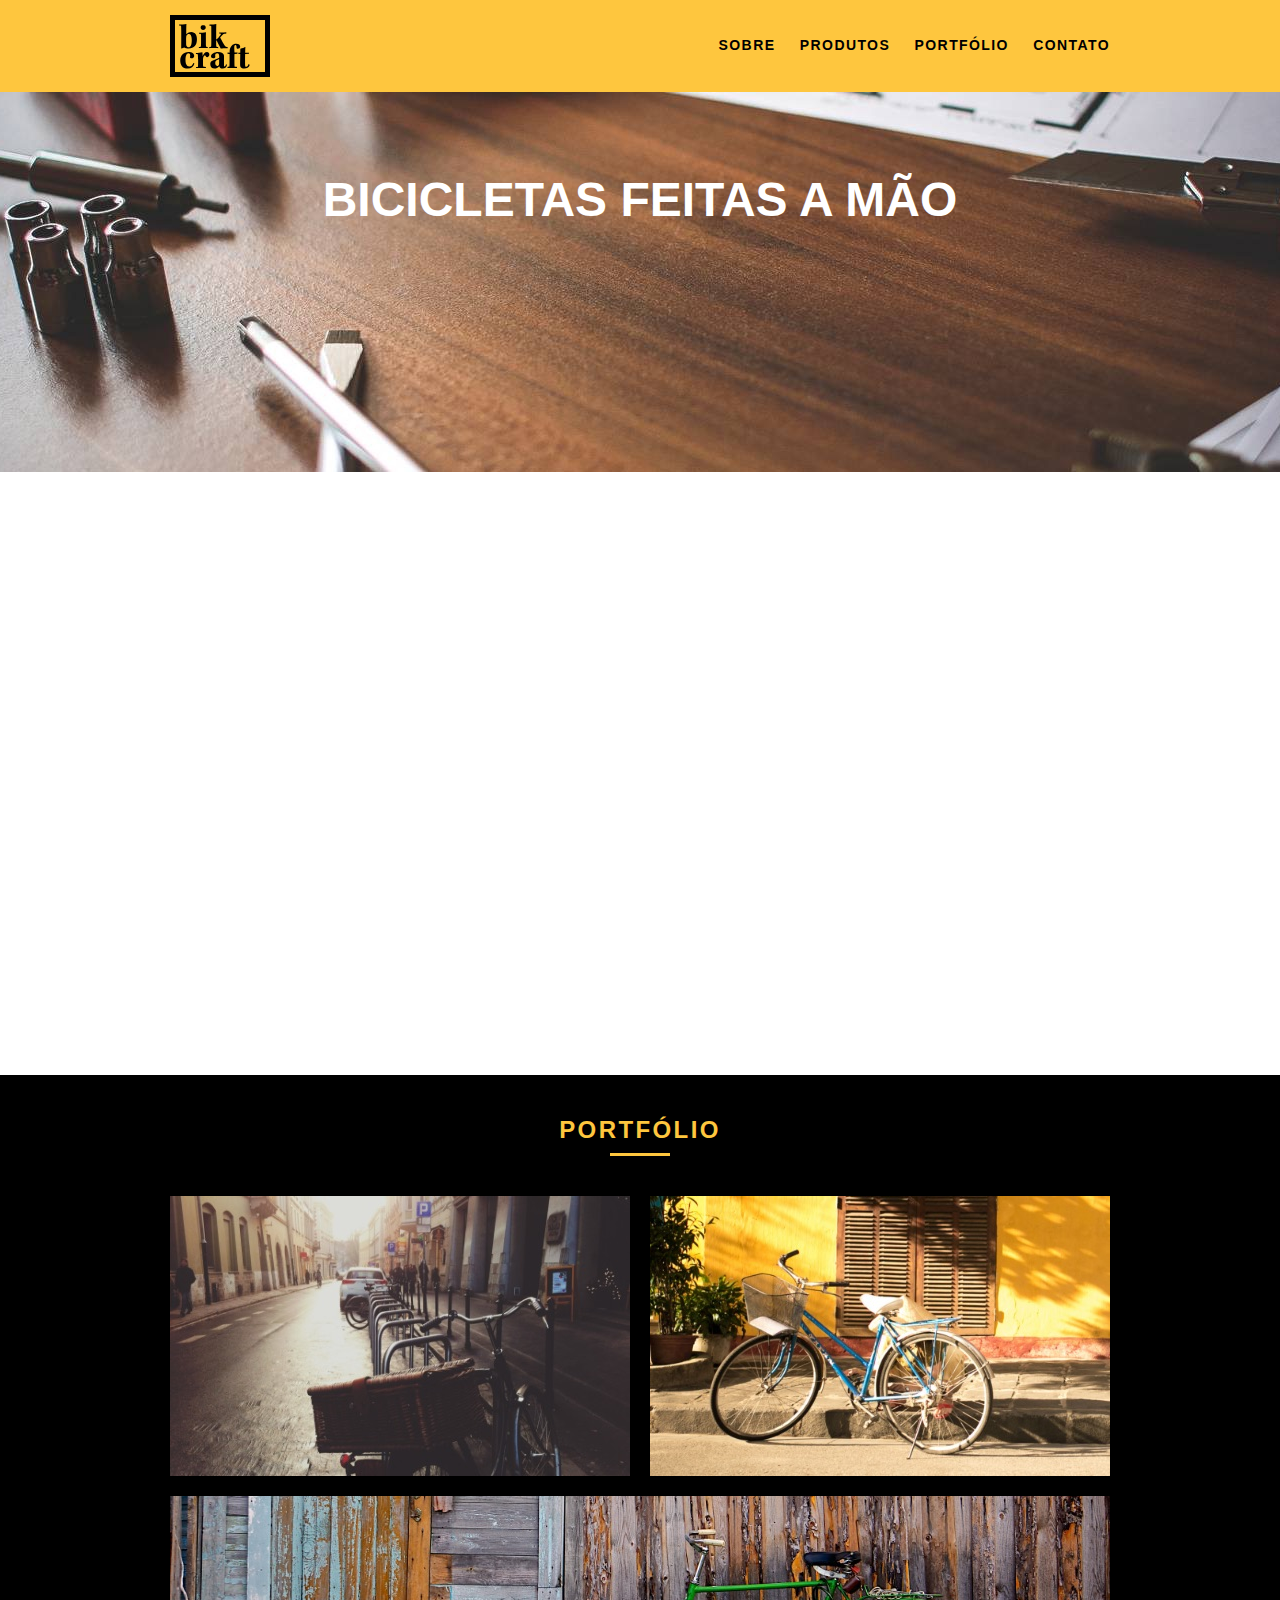
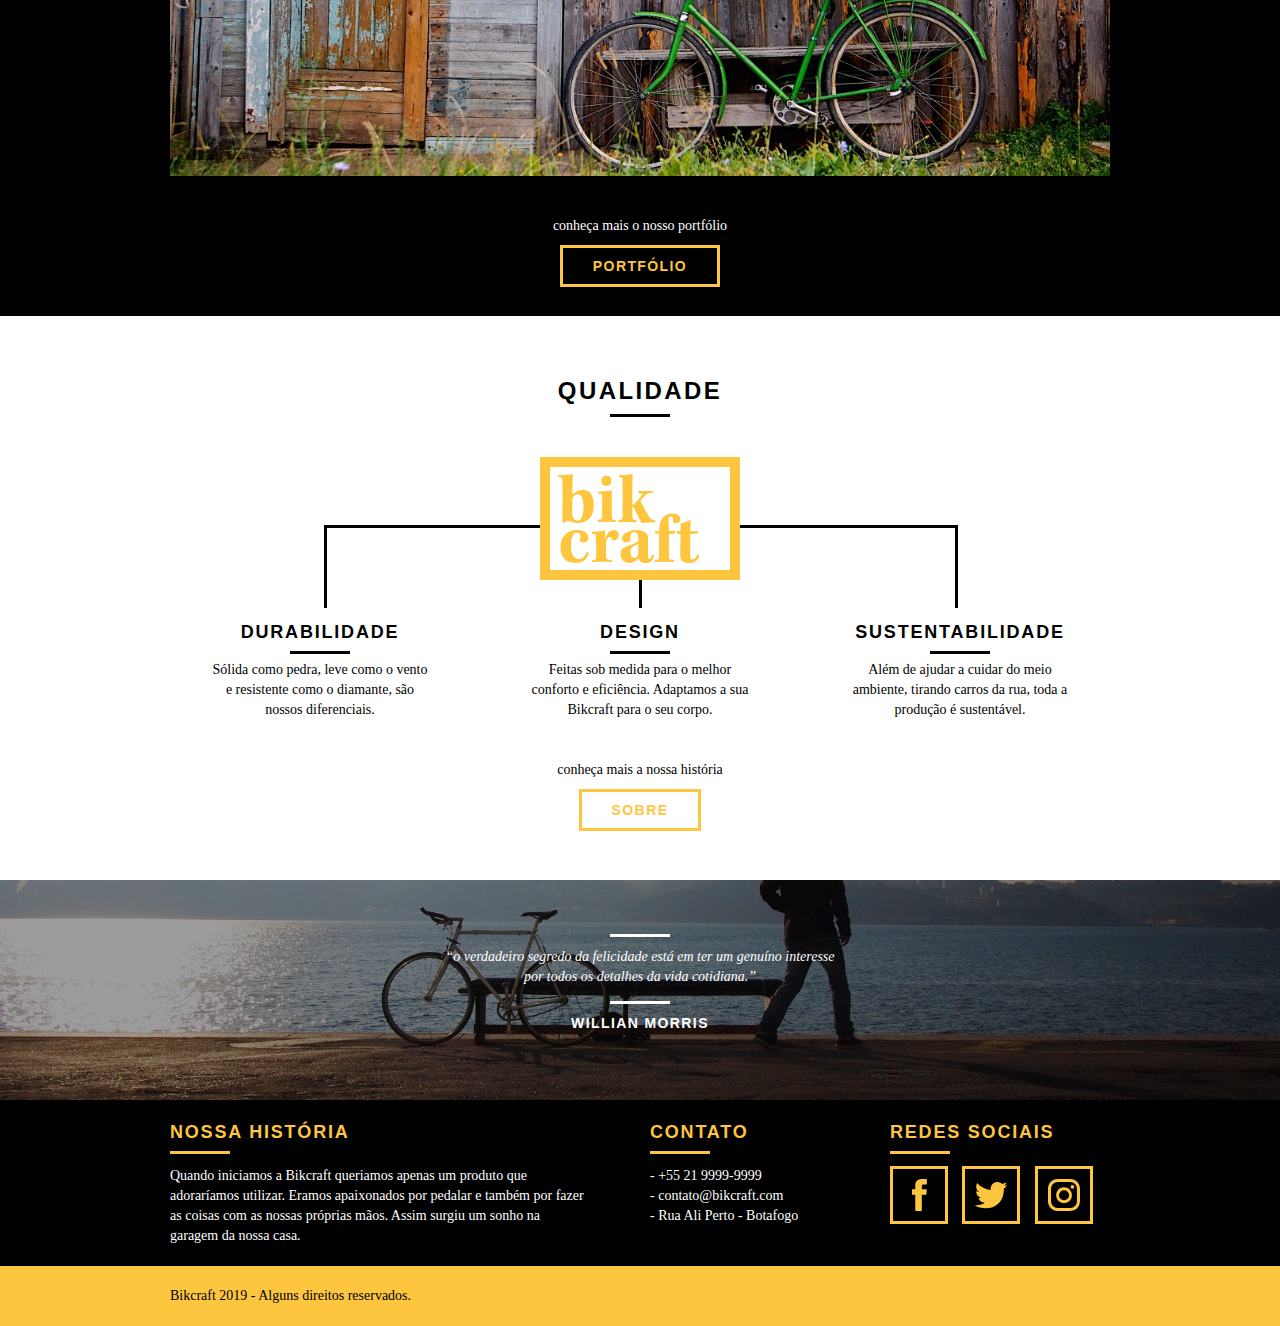
<file: index.html>
<!DOCTYPE html>
<html lang="pt-br">
	<head>
		<meta charset="utf-8">
		<meta name="viewport" content="width=device-width, initial-scale=1">
		<title>Bikcraft - Bicicletas Personalizadas</title>
		<meta name="description" content="Compre a sua bicicleta personalizada na Bikcraft. Possuímos modelos Passeio, Retrô e Esporte.">

		<meta property="og:type" content="website">
		<meta property="og:title" content="Bikcraft - Bicicletas Personalizadas">
		<meta property="og:description" content="Compre a sua bicicleta personalizada na Bikcraft. Possuímos modelos Passeio, Retrô e Esporte.">
		<meta property="og:url" content="https://bikcraft.com">
		<meta property="og:image" content="https://bikcraft.com/img/og-image.png">

		<link rel="shortcut icon" href="favicon.ico">

		<link rel="stylesheet" href="css/style.css">
		<script>document.documentElement.classList.add('js');</script>
	</head>
	<body>

		<header class="header">
			<div class="container">
				<a href="index.html" class="grid-4">
					<img src="img/bikcraft.svg" alt="Bikcraft">
				</a>
				<nav class="header_menu grid-12">
					<ul>
						<li><a href="sobre.html">Sobre</a></li>
						<li><a href="produtos.html">Produtos</a></li>
						<li><a href="portfolio.html">Portfólio</a></li>
						<li><a href="contato.html">Contato</a></li>
					</ul>
				</nav>
			</div>
		</header>

		<section class="introducao">
			<div class="container">
				<h1 data-anime="400" class="fadeInDown">Bicicletas feitas a mão</h1>
				<blockquote data-anime="800" class="quote-externo fadeInDown">
					<p>“não tenha nada em sua casa que você não considere útil ou acredita ser bonito”</p>
					<cite>WILLIAN MORRIS</cite>
				</blockquote>
				<a data-anime="1200" href="produtos.html" class="btn">Orçamento</a>
			</div>
		</section>

		<section class="produtos container fadeInDown" data-anime="1600">
			<h2 class="subtitulo">Produtos</h2>
			<ul class="produtos_lista">

				<li class="grid-1-3">
					<div class="produtos_icone">
						<img src="img/produtos/passeio.svg" alt="Bikcraft Passeio">
					</div>
					<h3>Passeio</h3>
					<p>Muito melhor do que passear pela orla com os vidros fechados.</p>
				</li>

				<li class="grid-1-3">
					<div class="produtos_icone">
						<img src="img/produtos/esporte.svg" alt="Bikcraft Esporte">
					</div>
					<h3>Esporte</h3>
					<p>Mais rápida do que o Forrest Gump, ninguém vai pegar você.</p>
				</li>

				<li class="grid-1-3">
					<div class="produtos_icone">
						<img src="img/produtos/retro.svg" alt="Bikcraft Retrô">
					</div>
					<h3>Retrô</h3>
					<p>O passado volta para lembrarmos o que devemos fazer no futuro.</p>
				</li>

			</ul>

			<div class="call-to-action">
				<p>clique aqui e veja os detalhes dos produtos</p>
				<a href="produtos.html" class="btn btn-preto">Produtos</a>
			</div>
		</section>

		<section class="portfolio">
			<div class="container">
				<h2 class="subtitulo">Portfólio</h2>
				<ul class="portfolio_lista">
					<li class="grid-8">
						<img src="img/portfolio/retro.jpg" alt="Bicicleta Retro">
					</li>
					<li class="grid-8">
						<img src="img/portfolio/passeio.jpg" alt="Bicicleta Passeio">
					</li>
					<li class="grid-16">
						<img src="img/portfolio/esporte.jpg" alt="Bicicleta Esporte">
					</li>
				</ul>

				<div class="call-to-action">
					<p>conheça mais o nosso portfólio</p>
					<a href="portfolio.html" class="btn">Portfólio</a>
				</div>
			</div>
		</section>

		<section class="qualidade container">
			<h2 class="subtitulo">Qualidade</h2>
			<img src="img/bikcraft-qualidade.svg" alt="Bikcraft">
			<ul class="qualidade_lista">
				<li class="grid-1-3">
					<h3>Durabilidade</h3>
					<p>Sólida como pedra, leve como o vento e resistente como o diamante, são nossos diferenciais.</p>
				</li>
				<li class="grid-1-3">
					<h3>Design</h3>
					<p>Feitas sob medida para o melhor conforto e eficiência. Adaptamos a sua Bikcraft para o seu corpo.</p>
				</li>
				<li class="grid-1-3">
					<h3>Sustentabilidade</h3>
					<p>Além de ajudar a cuidar do meio ambiente, tirando carros da rua, toda a produção é sustentável.</p>
				</li>
			</ul>

			<div class="call-to-action">
				<p>conheça mais a nossa história</p>
				<a href="sobre.html" class="btn btn-preto">Sobre</a>
			</div>
		</section>

		<div class="quebra">
			<blockquote class="quote-externo container">
				<p>“o verdadeiro segredo da felicidade está em ter um genuíno interesse por todos os detalhes da vida cotidiana.”</p>
				<cite>WILLIAN MORRIS</cite>
			</blockquote>
		</div>

		<footer>
			<div class="footer">
				<div class="container">
					<div class="grid-8 footer_historia">
						<h3>Nossa história</h3>
						<p>Quando iniciamos a Bikcraft queriamos apenas um produto que adoraríamos utilizar. Eramos apaixonados por pedalar e também por fazer as coisas com as nossas próprias mãos. Assim surgiu um sonho na garagem da nossa casa.</p>
					</div>

					<div class="grid-4 footer_contato">
						<h3>Contato</h3>
						<ul>
							<li>- +55 21 9999-9999</li>
							<li>- contato@bikcraft.com</li>
							<li>- Rua Ali Perto - Botafogo</li>
						</ul>
					</div>

					<div class="grid-4 footer_social">
						<h3>Redes sociais</h3>
						<ul>
							<li>
								<a href="https://facebook.com" target="_blank">
									<img src="img/redes-sociais/facebook.svg" alt="Facebook Bikcraft">
								</a>
							</li>
							<li>
								<a href="https://twitter.com" target="_blank">
									<img src="img/redes-sociais/twitter.svg" alt="Twitter Bikcraft">
								</a>
							</li>
							<li>
								<a href="https://instagram.com" target="_blank">
									<img src="img/redes-sociais/instagram.svg" alt="Instagram Bikcraft">
								</a>
							</li>
						</ul>
					</div>
				</div>		
			</div>

			<div class="copyright">
				<div class="container">
					<p class="grid-16">Bikcraft 2019 - Alguns direitos reservados.</p>
				</div>
			</div>
		</footer>
		
		<script src="./js/simple-anime.js"></script>
		<script src="./js/script.js"></script>
	</body>
</html>
</file>
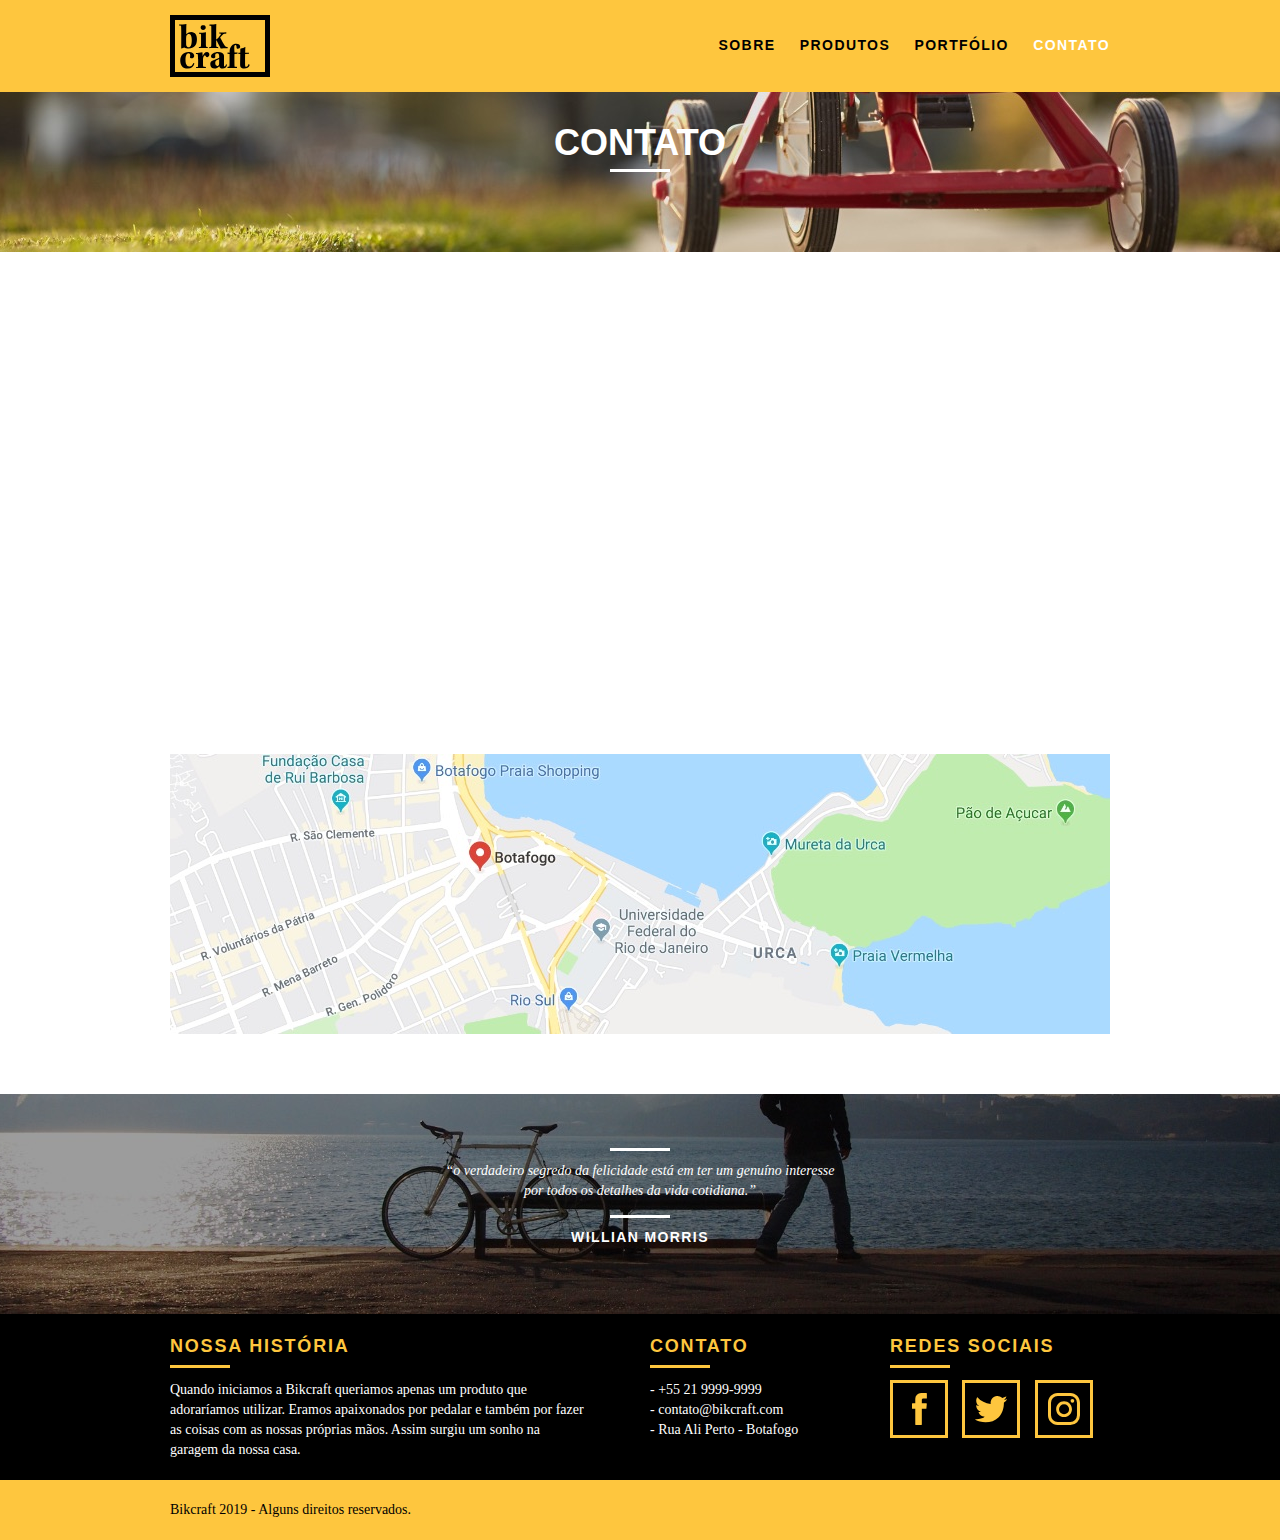
<file: contato.html>
<!DOCTYPE html>
<html lang="pt-br">
	<head>
		<meta charset="utf-8">
		<meta name="viewport" content="width=device-width, initial-scale=1">
		<title>Bikcraft - Contato - 21 99999-9999</title>

		<meta name="description" content="Compre a sua bicicleta personalizada na Bikcraft. Possuímos modelos Passeio, Retrô e Esporte.">

		<meta property="og:type" content="website">
		<meta property="og:title" content="Bikcraft - Contato - 21 99999-9999">
		<meta property="og:description" content="Compre a sua bicicleta personalizada na Bikcraft. Possuímos modelos Passeio, Retrô e Esporte.">
		<meta property="og:url" content="https://bikcraft.com/contato.html">
		<meta property="og:image" content="https://bikcraft.com/img/og-image.png">

		<link rel="shortcut icon" href="favicon.ico">
		
		<link rel="stylesheet" href="css/normalize.css">
		<link rel="stylesheet" href="css/reset.css">
		<link rel="stylesheet" href="css/grid.css">
		<link rel="stylesheet" href="css/style.css">
		<link rel="stylesheet" href="css/contato.css">
		<link rel="stylesheet" href="css/responsivo.css">
		<script>document.documentElement.classList.add('js');</script>
	</head>
	<body>

		<header class="header">
			<div class="container">
				<a href="index.html" class="grid-4">
					<img src="img/bikcraft.svg" alt="Bikcraft">
				</a>
				<nav class="header_menu grid-12">
					<ul>
						<li><a href="sobre.html">Sobre</a></li>
						<li><a href="produtos.html">Produtos</a></li>
						<li><a href="portfolio.html">Portfólio</a></li>
						<li><a href="contato.html" class="menu_ativo">Contato</a></li>
					</ul>
				</nav>
			</div>
		</header>

		<section class="introducao-interna interna_contato">
			<div class="container">
				<h1 data-anime="400" class="fadeInDown">Contato</h1>
				<p data-anime="800" class="fadeInDown">tire suas dúvidas com a gente</p>
			</div>
		</section>



		<section class="contato container fadeInDown" data-anime="1200">
			<form method="POST" action="./enviar-sendgrid.php" id="form_orcamento" class="contato_form grid-8 formphp">
				<label for="nome">Nome</label>
				<input type="text" id="nome" name="nome" required>
				<label for="email">Email</label>
				<input type="email" id="email" name="email" required>
				<label for="telefone">Telefone</label>
				<input type="text" id="telefone" name="telefone">
				

				<label class="antibot">Se você não é um robô, deixe em branco</label>
				<input type="text" class="antibot" name="leaveblank">
				<label class="antibot">Se você não é um robô, não altere este campo</label>
				<input type="text" class="antibot" name="dontchange" value="https://">

				<label for="mensagem">Mensagem</label>
				<textarea id="mensagem" name="mensagem" required></textarea>
				<button type="submit" name="enviar" id="enviar" class="btn btn-preto">Enviar</button>
			</form>

			<div class="contato_dados grid-8">
				<h3>Dados</h3>
				<span>+55 (21) 99999-9999</span>
				<span>orcamento@bikcraft.com</span>
				<span>Rua Ali Perto - Duque de Caxias</span>
				<span>Rio de Janeiro - Brasil</span>

				<h3>Redes Sociais</h3>
				<ul>
					<li>
						<a href="https://facebook.com" target="_blank">
							<img src="img/redes-sociais/facebook.svg" alt="Facebook Bikcraft">
						</a>
					</li>
					<li>
						<a href="https://twitter.com" target="_blank">
							<img src="img/redes-sociais/twitter.svg" alt="Twitter Bikcraft">
						</a>
					</li>
					<li>
						<a href="https://instagram.com" target="_blank">
							<img src="img/redes-sociais/instagram.svg" alt="Instagram Bikcraft">
						</a>
					</li>
				</ul>
			</div>
		</section>

		<section class="container contato_mapa">
			<a href="https://google.com" class="grid-16">
				<img src="img/endereco-bikcraft.jpg" alt="Endereço da Bikcraft">
			</a>
		</section>

		<div class="quebra">
			<blockquote class="quote-externo container">
				<p>“o verdadeiro segredo da felicidade está em ter um genuíno interesse por todos os detalhes da vida cotidiana.”</p>
				<cite>WILLIAN MORRIS</cite>
			</blockquote>
		</div>

		<footer>
			<div class="footer">
				<div class="container">
					<div class="grid-8 footer_historia">
						<h3>Nossa história</h3>
						<p>Quando iniciamos a Bikcraft queriamos apenas um produto que adoraríamos utilizar. Eramos apaixonados por pedalar e também por fazer as coisas com as nossas próprias mãos. Assim surgiu um sonho na garagem da nossa casa.</p>
					</div>

					<div class="grid-4 footer_contato">
						<h3>Contato</h3>
						<ul>
							<li>- +55 21 9999-9999</li>
							<li>- contato@bikcraft.com</li>
							<li>- Rua Ali Perto - Botafogo</li>
						</ul>
					</div>

					<div class="grid-4 footer_social">
						<h3>Redes sociais</h3>
						<ul>
							<li>
								<a href="https://facebook.com" target="_blank">
									<img src="img/redes-sociais/facebook.svg" alt="Facebook Bikcraft">
								</a>
							</li>
							<li>
								<a href="https://twitter.com" target="_blank">
									<img src="img/redes-sociais/twitter.svg" alt="Twitter Bikcraft">
								</a>
							</li>
							<li>
								<a href="https://instagram.com" target="_blank">
									<img src="img/redes-sociais/instagram.svg" alt="Instagram Bikcraft">
								</a>
							</li>
						</ul>
					</div>
				</div>		
			</div>

			<div class="copyright">
				<div class="container">
					<p class="grid-16">Bikcraft 2019 - Alguns direitos reservados.</p>
				</div>
			</div>
		</footer>
		
		<script src="./js/simple-anime.js"></script>
		<script src="./js/simple-form.js"></script>
		<script src="./js/script.js"></script>
	</body>
</html>
</file>
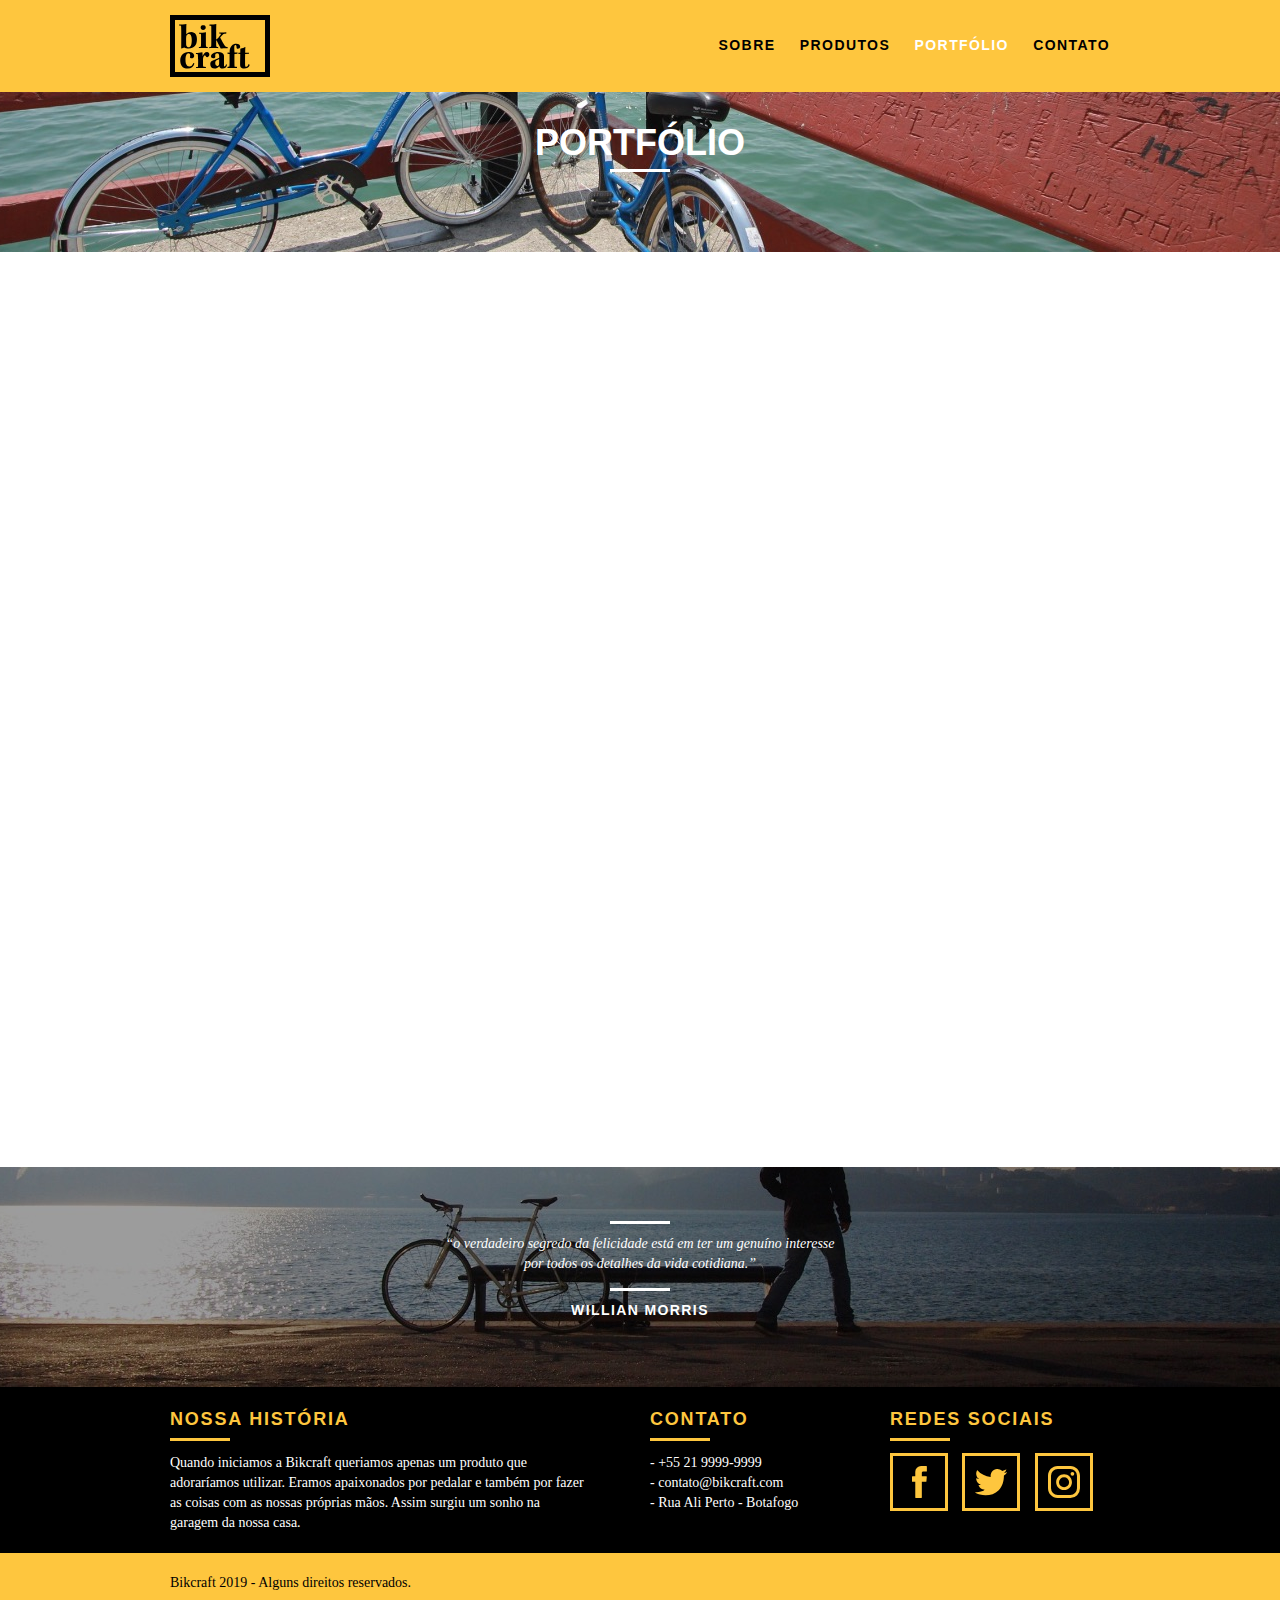
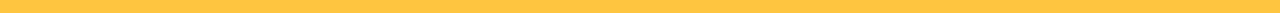
<file: portfolio.html>
<!DOCTYPE html>
<html lang="pt-br">
	<head>
		<meta charset="utf-8">
		<meta name="viewport" content="width=device-width, initial-scale=1">
		<title>Bikcraft - Veja nossos últimos trabalhos</title>
		
		<meta name="description" content="Compre a sua bicicleta personalizada na Bikcraft. Possuímos modelos Passeio, Retrô e Esporte.">

		<meta property="og:type" content="website">
		<meta property="og:title" content="Bikcraft - BVeja nossos últimos trabalhos">
		<meta property="og:description" content="Compre a sua bicicleta personalizada na Bikcraft. Possuímos modelos Passeio, Retrô e Esporte.">
		<meta property="og:url" content="https://bikcraft.com/portfolio.html">
		<meta property="og:image" content="https://bikcraft.com/img/og-image.png">

		<link rel="shortcut icon" href="favicon.ico">

		<link rel="stylesheet" href="css/style.css">
		<script>document.documentElement.classList.add('js');</script>
	</head>
	<body>

		<header class="header">
			<div class="container">
				<a href="index.html" class="grid-4">
					<img src="img/bikcraft.svg" alt="Bikcraft">
				</a>
				<nav class="header_menu grid-12">
					<ul>
						<li><a href="sobre.html">Sobre</a></li>
						<li><a href="produtos.html">Produtos</a></li>
						<li><a href="portfolio.html" class="menu_ativo">Portfólio</a></li>
						<li><a href="contato.html">Contato</a></li>
					</ul>
				</nav>
			</div>
		</header>

		<section class="introducao-interna interna_portfolio">
			<div class="container">
				<h1 data-anime="400" class="fadeInDown">Portfólio</h1>
				<p data-anime="800" class="fadeInDown">conheça os projetos que amamos mostrar</p>
			</div>
		</section>

		<section class="container fadeInDown" data-slide="quote" data-anime="1200">
			<blockquote class="quote_clientes">
				<p>“Pedalar sempre foi a minha paixão, o que o pessoal da Bikcraft fez foi intensificar o meu amor por esta atividade. Recomendo à todos que amo.”</p>
				<cite>Winona Vieira</cite>
			</blockquote>

			<blockquote class="quote_clientes">
				<p>“Nada melhor do que dar um rolê com a minha Bikcraft na orla. Essa é a minha companheira mais fiel, nunca me traiu e está sempre a minha disposição.”</p>
				<cite>Christian Gonçalves</cite>
			</blockquote>

			<blockquote class="quote_clientes">
				<p>“Aqueles que ainda não possuem uma Bikcraft, não sabem o que estão perdendo. A precisão é absurda e a velocidade transcendental. Nunca vida nada igual.”</p>
				<cite>Jonathan Pauluze</cite>
			</blockquote>
		</section>

		<section class="portfolio fadeInDown" data-anime="1400">
			<div class="container" data-slide="portfolio">
				<ul class="portfolio_lista">
					<li class="grid-8">
						<img src="img/portfolio/retro.jpg" alt="Bicicleta Retro">
					</li>
					<li class="grid-8">
						<img src="img/portfolio/passeio.jpg" alt="Bicicleta Passeio">
					</li>
					<li class="grid-16">
						<img src="img/portfolio/esporte.jpg" alt="Bicicleta Esporte">
					</li>
				</ul>

				<ul class="portfolio_lista">
					<li class="grid-8">
						<img src="img/portfolio/passeio.jpg" alt="Bicicleta Passeio">
					</li>
					<li class="grid-8">
						<img src="img/portfolio/retro.jpg" alt="Bicicleta Retro">
					</li>
					<li class="grid-16">
						<img src="img/portfolio/esporte.jpg" alt="Bicicleta Esporte">
					</li>
				</ul>
			</div>
		</section>

		<div class="quebra">
			<blockquote class="quote-externo container">
				<p>“o verdadeiro segredo da felicidade está em ter um genuíno interesse por todos os detalhes da vida cotidiana.”</p>
				<cite>WILLIAN MORRIS</cite>
			</blockquote>
		</div>

		<footer>
			<div class="footer">
				<div class="container">
					<div class="grid-8 footer_historia">
						<h3>Nossa história</h3>
						<p>Quando iniciamos a Bikcraft queriamos apenas um produto que adoraríamos utilizar. Eramos apaixonados por pedalar e também por fazer as coisas com as nossas próprias mãos. Assim surgiu um sonho na garagem da nossa casa.</p>
					</div>

					<div class="grid-4 footer_contato">
						<h3>Contato</h3>
						<ul>
							<li>- +55 21 9999-9999</li>
							<li>- contato@bikcraft.com</li>
							<li>- Rua Ali Perto - Botafogo</li>
						</ul>
					</div>

					<div class="grid-4 footer_social">
						<h3>Redes sociais</h3>
						<ul>
							<li>
								<a href="https://facebook.com" target="_blank">
									<img src="img/redes-sociais/facebook.svg" alt="Facebook Bikcraft">
								</a>
							</li>
							<li>
								<a href="https://twitter.com" target="_blank">
									<img src="img/redes-sociais/twitter.svg" alt="Twitter Bikcraft">
								</a>
							</li>
							<li>
								<a href="https://instagram.com" target="_blank">
									<img src="img/redes-sociais/instagram.svg" alt="Instagram Bikcraft">
								</a>
							</li>
						</ul>
					</div>
				</div>		
			</div>

			<div class="copyright">
				<div class="container">
					<p class="grid-16">Bikcraft 2019 - Alguns direitos reservados.</p>
				</div>
			</div>
		</footer>
		
		<script src="./js/simple-anime.js"></script>
		<script src="./js/simple-slide.js"></script>
		<script src="./js/script.js"></script>
	</body>
</html>
</file>
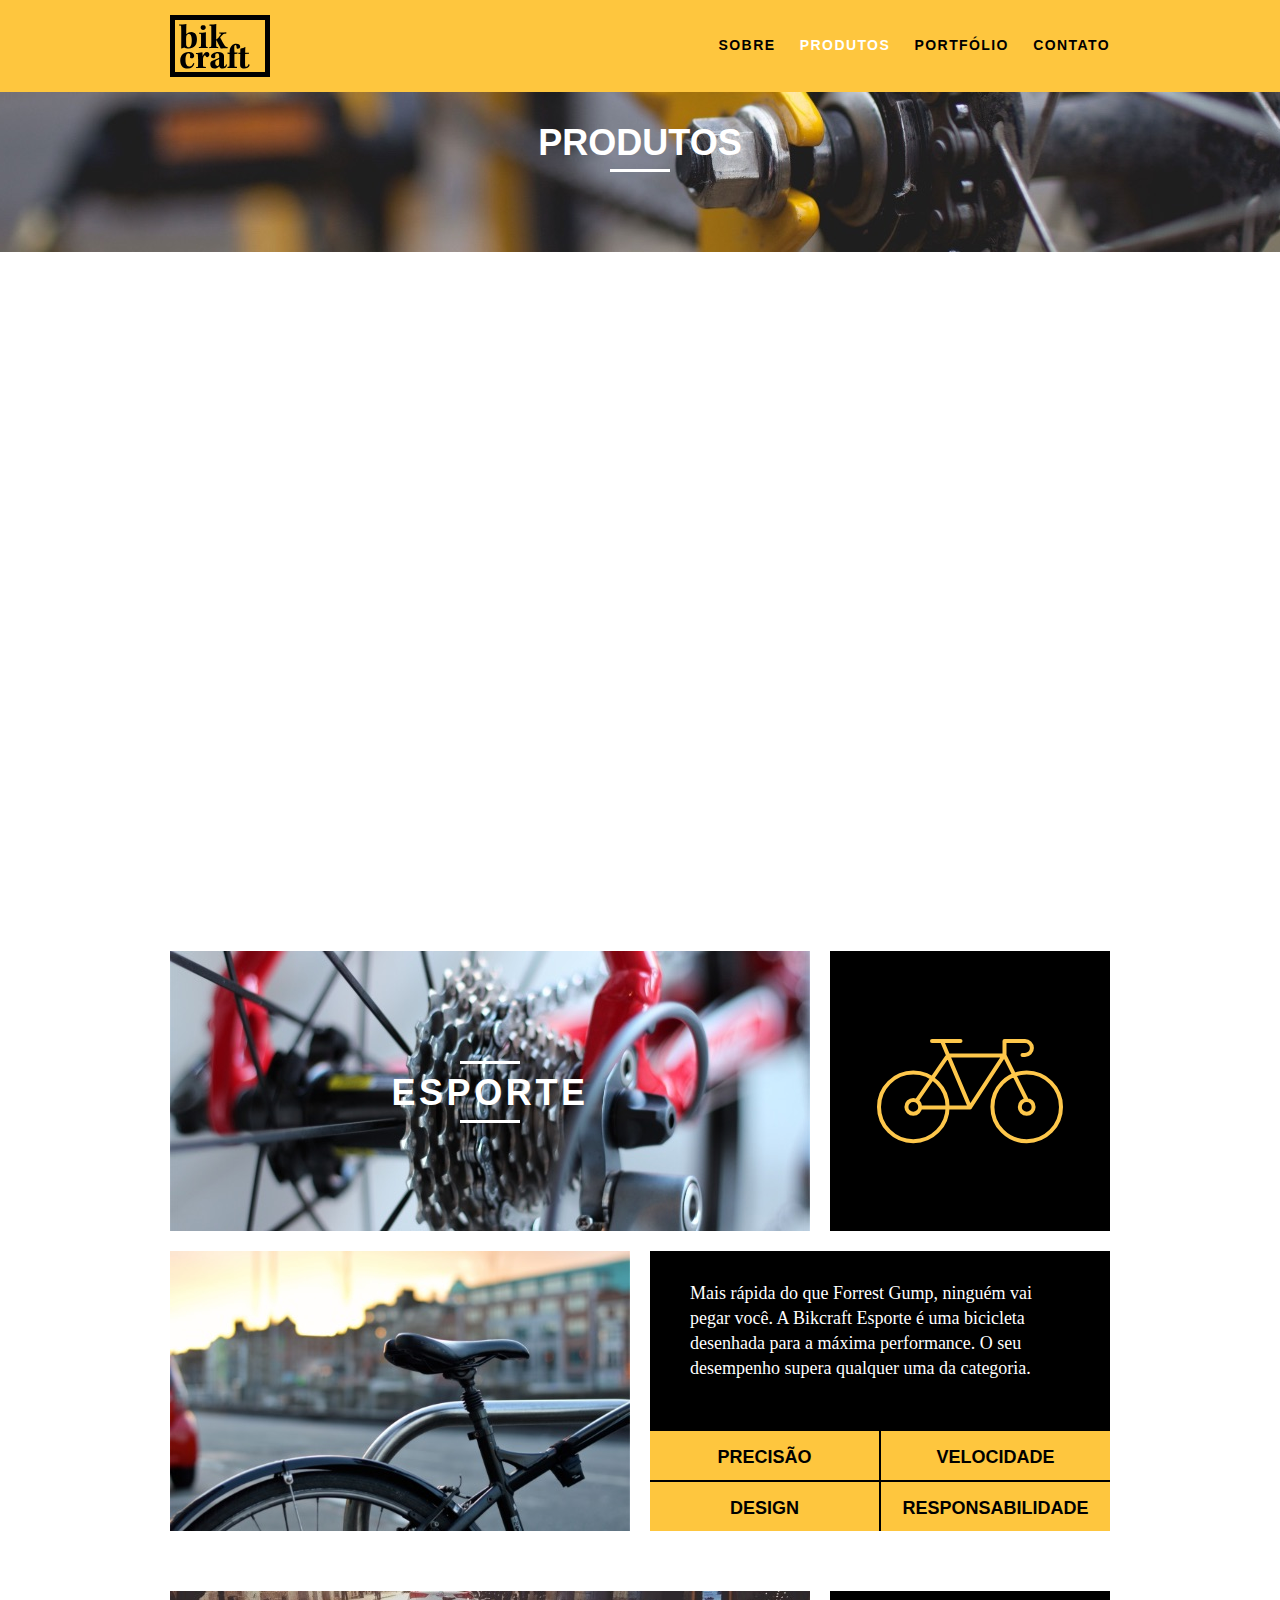
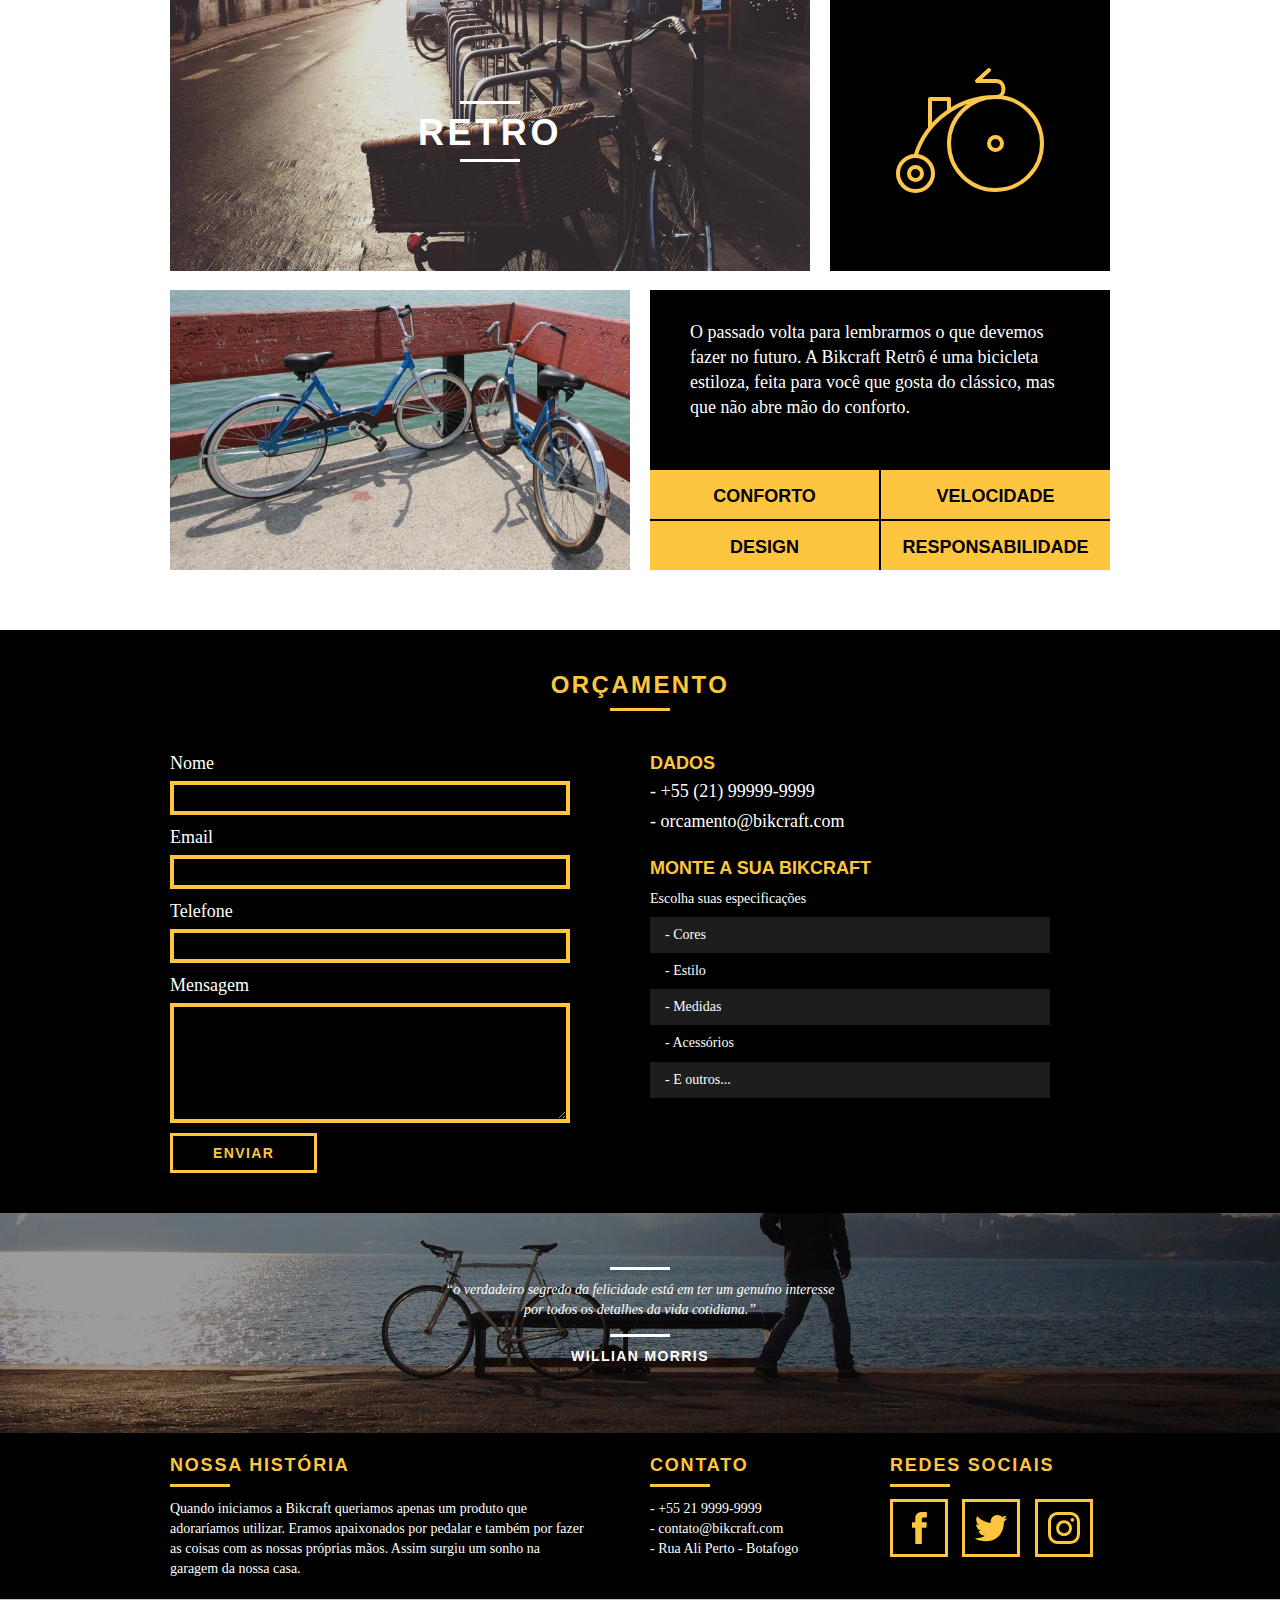
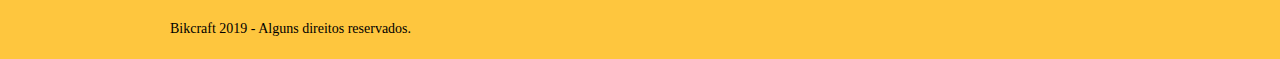
<file: produtos.html>
<!DOCTYPE html>
<html lang="pt-br">
	<head>
		<meta charset="utf-8">
		<meta name="viewport" content="width=device-width, initial-scale=1">
		<title>Bikcraft - Conheça as linhas Passeio, Retrô e Esporte</title>
		
		<meta name="description" content="Compre a sua bicicleta personalizada na Bikcraft. Possuímos modelos Passeio, Retrô e Esporte.">

		<meta property="og:type" content="website">
		<meta property="og:title" content="Bikcraft - Conheça as linhas Passeio, Retrô e Esporte">
		<meta property="og:description" content="Compre a sua bicicleta personalizada na Bikcraft. Possuímos modelos Passeio, Retrô e Esporte.">
		<meta property="og:url" content="https://bikcraft.com/produtos.html">
		<meta property="og:image" content="https://bikcraft.com/img/og-image.png">

		<link rel="shortcut icon" href="favicon.ico">

		<link rel="stylesheet" href="css/style.css">
		<script>document.documentElement.classList.add('js');</script>
	</head>
	<body>

		<header class="header">
			<div class="container">
				<a href="index.html" class="grid-4">
					<img src="img/bikcraft.svg" alt="Bikcraft">
				</a>
				<nav class="header_menu grid-12">
					<ul>
						<li><a href="sobre.html">Sobre</a></li>
						<li><a href="produtos.html" class="menu_ativo">Produtos</a></li>
						<li><a href="portfolio.html">Portfólio</a></li>
						<li><a href="contato.html">Contato</a></li>
					</ul>
				</nav>
			</div>
		</header>

		<section class="introducao-interna interna_produtos">
			<div class="container">
				<h1 data-anime="400" class="fadeInDown">Produtos</h1>
				<p data-anime="800" class="fadeInDown">conheça todos os nossos produtos</p>
			</div>
		</section>

		<section class="container produto_item fadeInDown" data-anime="1200">
			<div class="grid-11">
				<img src="img/produtos/bikcraft-passeio-1.jpg" alt="Bikcraft Passeio">
				<h2>Passeio</h2>
			</div>

			<div class="grid-5 produto_icone">
				<img src="img/produtos/passeio.svg" alt="Icone Passeio">
			</div>

			<div class="grid-8">
				<img src="img/produtos/bikcraft-passeio-2.jpg" alt="Bikcraft Passeio">
			</div>

			<div class="grid-8 produto_info">
				<p>Muito melhor do que passear pela orla a vidros fechados. A Bikcraft Passeio é uma bicicleta que une conforto e praticidade para o seu dia a dia. Você nunca mais vai querer saber de outra.</p>
				<ul>
					<li>Conforto</li>
					<li>Velocidade</li>
					<li>Design</li>
					<li>Responsabilidade</li>
				</ul>
			</div>
		</section>

		<section class="container produto_item">
			<div class="grid-11">
				<img src="img/produtos/bikcraft-esporte-1.jpg" alt="Bikcraft Esporte">
				<h2>Esporte</h2>
			</div>

			<div class="grid-5 produto_icone">
				<img src="img/produtos/esporte.svg" alt="Icone Esporte">
			</div>

			<div class="grid-8">
				<img src="img/produtos/bikcraft-esporte-2.jpg" alt="Bikcraft Esporte">
			</div>

			<div class="grid-8 produto_info">
				<p>Mais rápida do que Forrest Gump, ninguém vai pegar você. A Bikcraft Esporte é uma bicicleta desenhada para a máxima performance. O seu desempenho supera qualquer uma da categoria.</p>
				<ul>
					<li>Precisão</li>
					<li>Velocidade</li>
					<li>Design</li>
					<li>Responsabilidade</li>
				</ul>
			</div>
		</section>

		<section class="container produto_item">
			<div class="grid-11">
				<img src="img/produtos/bikcraft-retro-1.jpg" alt="Bikcraft Retro">
				<h2>Retro</h2>
			</div>

			<div class="grid-5 produto_icone">
				<img src="img/produtos/retro.svg" alt="Icone Retrô">
			</div>

			<div class="grid-8">
				<img src="img/produtos/bikcraft-retro-2.jpg" alt="Bikcraft Retro">
			</div>

			<div class="grid-8 produto_info">
				<p>O passado volta para lembrarmos o que devemos fazer no futuro. A Bikcraft Retrô é uma bicicleta estiloza, feita para você que gosta do clássico, mas que não abre mão do conforto.</p>
				<ul>
					<li>Conforto</li>
					<li>Velocidade</li>
					<li>Design</li>
					<li>Responsabilidade</li>
				</ul>
			</div>
		</section>

		<section class="orcamento">
			<div class="container">
				<h2 class="subtitulo">Orçamento</h2>
				<form method="POST" action="./enviar-sendgrid.php" id="form_orcamento" class="form grid-8 formphp">
					<label for="nome">Nome</label>
					<input type="text" id="nome" name="nome" required>
					<label for="email">Email</label>
					<input type="email" id="email" name="email" required>
					<label for="telefone">Telefone</label>
					<input type="text" id="telefone" name="telefone">
					

					<label class="antibot">Se você não é um robô, deixe em branco</label>
					<input type="text" class="antibot" name="leaveblank">
					<label class="antibot">Se você não é um robô, não altere este campo</label>
					<input type="text" class="antibot" name="dontchange" value="https://">

					<label for="mensagem">Mensagem</label>
					<textarea id="mensagem" name="mensagem" required></textarea>
					<button type="submit" name="enviar" id="enviar" class="btn">Enviar</button>
				</form>

				<div class="orcamento_dados grid-8">
					<h3>Dados</h3>
					<span>- +55 (21) 99999-9999</span>
					<span>- orcamento@bikcraft.com</span>

					<h3>Monte a sua bikcraft</h3>
					<p>Escolha suas especificações</p>
					<ul>
						<li>- Cores</li>
						<li>- Estilo</li>
						<li>- Medidas</li>
						<li>- Acessórios</li>
						<li>- E outros...</li>
					</ul>
				</div>
			</div>
		</section>

		<div class="quebra">
			<blockquote class="quote-externo container">
				<p>“o verdadeiro segredo da felicidade está em ter um genuíno interesse por todos os detalhes da vida cotidiana.”</p>
				<cite>WILLIAN MORRIS</cite>
			</blockquote>
		</div>

		<footer>
			<div class="footer">
				<div class="container">
					<div class="grid-8 footer_historia">
						<h3>Nossa história</h3>
						<p>Quando iniciamos a Bikcraft queriamos apenas um produto que adoraríamos utilizar. Eramos apaixonados por pedalar e também por fazer as coisas com as nossas próprias mãos. Assim surgiu um sonho na garagem da nossa casa.</p>
					</div>

					<div class="grid-4 footer_contato">
						<h3>Contato</h3>
						<ul>
							<li>- +55 21 9999-9999</li>
							<li>- contato@bikcraft.com</li>
							<li>- Rua Ali Perto - Botafogo</li>
						</ul>
					</div>

					<div class="grid-4 footer_social">
						<h3>Redes sociais</h3>
						<ul>
							<li>
								<a href="https://facebook.com" target="_blank">
									<img src="img/redes-sociais/facebook.svg" alt="Facebook Bikcraft">
								</a>
							</li>
							<li>
								<a href="https://twitter.com" target="_blank">
									<img src="img/redes-sociais/twitter.svg" alt="Twitter Bikcraft">
								</a>
							</li>
							<li>
								<a href="https://instagram.com" target="_blank">
									<img src="img/redes-sociais/instagram.svg" alt="Instagram Bikcraft">
								</a>
							</li>
						</ul>
					</div>
				</div>		
			</div>

			<div class="copyright">
				<div class="container">
					<p class="grid-16">Bikcraft 2019 - Alguns direitos reservados.</p>
				</div>
			</div>
		</footer>
		
		<script src="./js/simple-anime.js"></script>
		<script src="./js/simple-form.js"></script>
		<script src="./js/script.js"></script>
	</body>
</html>
</file>
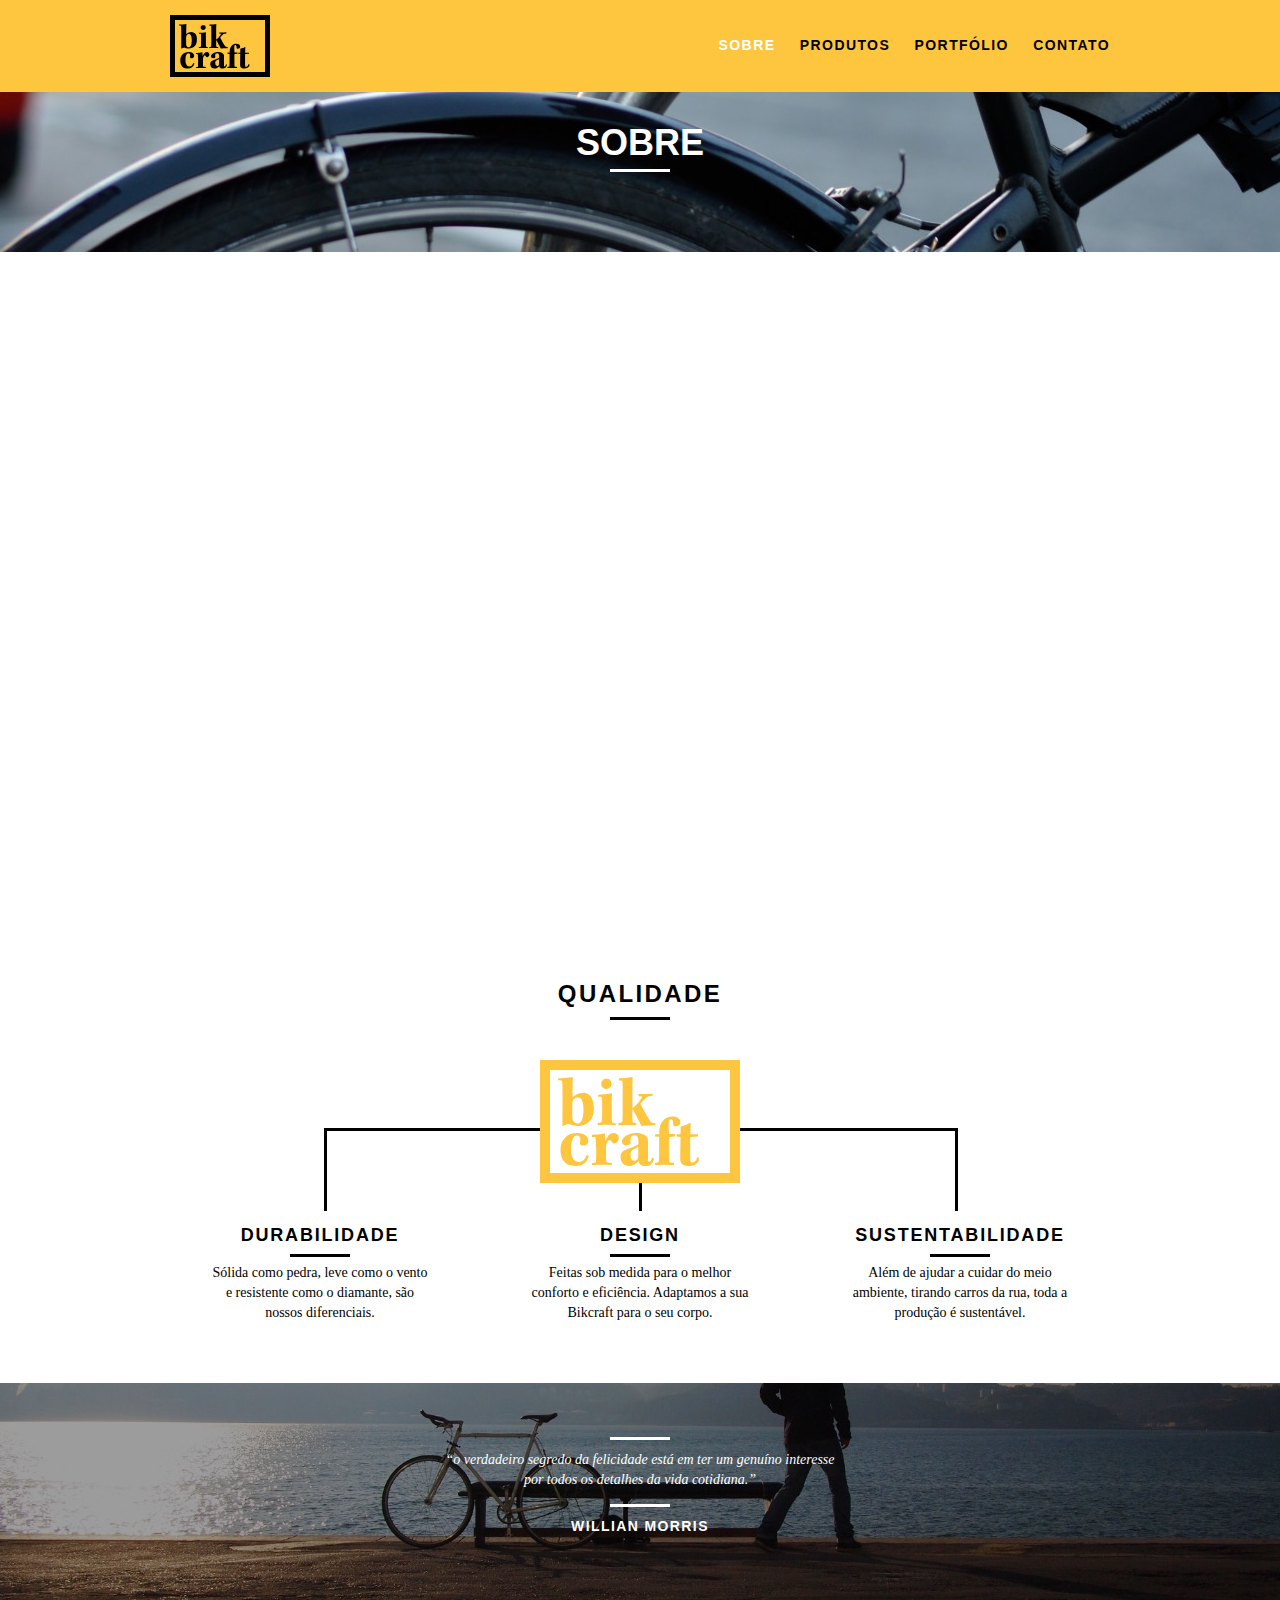
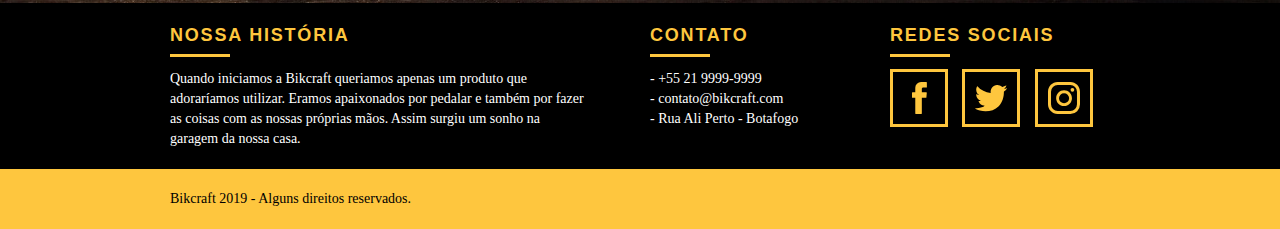
<file: sobre.html>
<!DOCTYPE html>
<html lang="pt-br">
	<head>
		<meta charset="utf-8">
		<meta name="viewport" content="width=device-width, initial-scale=1">
		<title>Bikcraft - Saiba mais sobre a gente</title>

		<meta name="description" content="Compre a sua bicicleta personalizada na Bikcraft. Possuímos modelos Passeio, Retrô e Esporte.">

		<meta property="og:type" content="website">
		<meta property="og:title" content="Bikcraft - Saiba mais sobre a gente">
		<meta property="og:description" content="Compre a sua bicicleta personalizada na Bikcraft. Possuímos modelos Passeio, Retrô e Esporte.">
		<meta property="og:url" content="https://bikcraft.com/sobre.html">
		<meta property="og:image" content="https://bikcraft.com/img/og-image.png">

		<link rel="shortcut icon" href="favicon.ico">

		<link rel="stylesheet" href="css/style.css">
		<script>document.documentElement.classList.add('js');</script>
	</head>
	<body>

		<header class="header">
			<div class="container">
				<a href="index.html" class="grid-4">
					<img src="img/bikcraft.svg" alt="Bikcraft">
				</a>
				<nav class="header_menu grid-12">
					<ul>
						<li><a href="sobre.html" class="menu_ativo">Sobre</a></li>
						<li><a href="produtos.html">Produtos</a></li>
						<li><a href="portfolio.html">Portfólio</a></li>
						<li><a href="contato.html">Contato</a></li>
					</ul>
				</nav>
			</div>
		</header>

		<section class="introducao-interna interna_sobre">
			<div class="container">
				<h1 data-anime="400" class="fadeInDown">Sobre</h1>
				<p data-anime="800" class="fadeInDown">conheça mais sobre a bikcraft</p>
			</div>
		</section>

		<section class="missao_sobre container fadeInDown" data-anime="1200">
			<div class="grid-10">
				<h2 class="subtitulo-interno">História, missão e visão</h2>
				<p>Quando iniciamos a Bikcraft queriamos apenas um produto que adoraríamos utilizar. Eramos apaixonados por pedalar e também por fazer as coisas com as nossas próprias mãos. Assim surgiu um sonho na garagem da nossa casa.</p>
				<p>Conheça os nossos produtos, pergunte para os nossos clientes e descubra a maravilha de ter uma Bikcraft na sua casa.</p>
			</div>

			<div class="grid-6">
				<h2 class="subtitulo-interno">Valores</h2>
				<ul>
					<li>– Qualidade no processo com</li>
					<li>– Foco no cliente sem perder a</li>
					<li>– Diversão, preservando a</li>
					<li>– Natureza com sustentabilidade</li>
				</ul>
			</div>

			<div class="grid-16 foto-equipe">
				<img src="img/equipe-bikcraft.jpg" alt="Equipe Bikcraft">
			</div>
		</section>

		<section class="qualidade container">
			<h2 class="subtitulo">Qualidade</h2>
			<img src="img/bikcraft-qualidade.svg" alt="Bikcraft">
			<ul class="qualidade_lista">
				<li class="grid-1-3">
					<h3>Durabilidade</h3>
					<p>Sólida como pedra, leve como o vento e resistente como o diamante, são nossos diferenciais.</p>
				</li>
				<li class="grid-1-3">
					<h3>Design</h3>
					<p>Feitas sob medida para o melhor conforto e eficiência. Adaptamos a sua Bikcraft para o seu corpo.</p>
				</li>
				<li class="grid-1-3">
					<h3>Sustentabilidade</h3>
					<p>Além de ajudar a cuidar do meio ambiente, tirando carros da rua, toda a produção é sustentável.</p>
				</li>
			</ul>
		</section>

		<div class="quebra">
			<blockquote class="quote-externo container">
				<p>“o verdadeiro segredo da felicidade está em ter um genuíno interesse por todos os detalhes da vida cotidiana.”</p>
				<cite>WILLIAN MORRIS</cite>
			</blockquote>
		</div>

		<footer>
			<div class="footer">
				<div class="container">
					<div class="grid-8 footer_historia">
						<h3>Nossa história</h3>
						<p>Quando iniciamos a Bikcraft queriamos apenas um produto que adoraríamos utilizar. Eramos apaixonados por pedalar e também por fazer as coisas com as nossas próprias mãos. Assim surgiu um sonho na garagem da nossa casa.</p>
					</div>

					<div class="grid-4 footer_contato">
						<h3>Contato</h3>
						<ul>
							<li>- +55 21 9999-9999</li>
							<li>- contato@bikcraft.com</li>
							<li>- Rua Ali Perto - Botafogo</li>
						</ul>
					</div>

					<div class="grid-4 footer_social">
						<h3>Redes sociais</h3>
						<ul>
							<li>
								<a href="https://facebook.com" target="_blank">
									<img src="img/redes-sociais/facebook.svg" alt="Facebook Bikcraft">
								</a>
							</li>
							<li>
								<a href="https://twitter.com" target="_blank">
									<img src="img/redes-sociais/twitter.svg" alt="Twitter Bikcraft">
								</a>
							</li>
							<li>
								<a href="https://instagram.com" target="_blank">
									<img src="img/redes-sociais/instagram.svg" alt="Instagram Bikcraft">
								</a>
							</li>
						</ul>
					</div>
				</div>		
			</div>

			<div class="copyright">
				<div class="container">
					<p class="grid-16">Bikcraft 2019 - Alguns direitos reservados.</p>
				</div>
			</div>
		</footer>
		
		<script src="./js/simple-anime.js"></script>
		<script src="./js/script.js"></script>
	</body>
</html>
</file>
<file: css/style.css>
html{line-height:1.15;-webkit-text-size-adjust:100%}body{margin:0}main{display:block}h1{font-size:2em;margin:.67em 0}hr{box-sizing:content-box;height:0;overflow:visible}pre{font-family:monospace,monospace;font-size:1em}a{background-color:transparent}abbr[title]{border-bottom:none;text-decoration:underline;text-decoration:underline dotted}b,strong{font-weight:bolder}code,kbd,samp{font-family:monospace,monospace;font-size:1em}small{font-size:80%}sub,sup{font-size:75%;line-height:0;position:relative;vertical-align:baseline}sub{bottom:-.25em}sup{top:-.5em}img{border-style:none}button,input,optgroup,select,textarea{font-family:inherit;font-size:100%;line-height:1.15;margin:0}button,input{overflow:visible}button,select{text-transform:none}button,[type="button"],[type="reset"],[type="submit"]{-webkit-appearance:button}button::-moz-focus-inner,[type="button"]::-moz-focus-inner,[type="reset"]::-moz-focus-inner,[type="submit"]::-moz-focus-inner{border-style:none;padding:0}button:-moz-focusring,[type="button"]:-moz-focusring,[type="reset"]:-moz-focusring,[type="submit"]:-moz-focusring{outline:1px dotted ButtonText}fieldset{padding:.35em .75em .625em}legend{box-sizing:border-box;color:inherit;display:table;max-width:100%;padding:0;white-space:normal}progress{vertical-align:baseline}textarea{overflow:auto}[type="checkbox"],[type="radio"]{box-sizing:border-box;padding:0}[type="number"]::-webkit-inner-spin-button,[type="number"]::-webkit-outer-spin-button{height:auto}[type="search"]{-webkit-appearance:textfield;outline-offset:-2px}[type="search"]::-webkit-search-decoration{-webkit-appearance:none}::-webkit-file-upload-button{-webkit-appearance:button;font:inherit}details{display:block}summary{display:list-item}template{display:none}[hidden]{display:none}a{text-decoration:none}ol,ul{list-style:none}html,body,div,span,iframe,h1,h2,h3,h4,h5,h6,p,blockquote,a,em,img,dl,dt,dd,ol,ul,li,fieldset,form,label,legend,article,footer,header,nav,section,main{margin:0;padding:0;border:0;vertical-align:baseline}h1,h2,h3,h4,h5,h6,p,a,ul{font-size:1em;font-weight:400}*,:before,:after{-webkit-box-sizing:border-box;-moz-box-sizing:border-box;box-sizing:border-box}.container{width:960px;margin:0 auto;padding:0;position:relative}.container:after,.container:before{content:" ";display:table}.container:after{clear:both}.grid-1,.grid-2,.grid-3,.grid-4,.grid-5,.grid-6,.grid-7,.grid-8,.grid-9,.grid-10,.grid-11,.grid-12,.grid-13,.grid-14,.grid-15,.grid-16,.grid-1-3{float:left;margin-left:10px;margin-right:10px}.grid-1{width:40px}.grid-2{width:100px}.grid-3{width:160px}.grid-4{width:220px}.grid-5{width:280px}.grid-6{width:340px}.grid-7{width:400px}.grid-8{width:460px}.grid-9{width:520px}.grid-10{width:580px}.grid-11{width:640px}.grid-12{width:700px}.grid-13{width:760px}.grid-14{width:820px}.grid-15{width:880px}.grid-16{width:940px}.grid-1-3{width:300px}@media only screen and (min-width: 788px) and (max-width: 979px){.container{width:768px}.grid-1{width:28px}.grid-2{width:76px}.grid-3{width:124px}.grid-4{width:172px}.grid-5{width:220px}.grid-6{width:268px}.grid-7{width:316px}.grid-8{width:364px}.grid-9{width:412px}.grid-10{width:460px}.grid-11{width:508px}.grid-12{width:556px}.grid-13{width:604px}.grid-14{width:652px}.grid-15{width:700px}.grid-16{width:748px}.grid-1-3{width:236px}}@media only screen and (max-width: 787px){.container{width:300px}.grid-1,.grid-2,.grid-3,.grid-4,.grid-5,.grid-6,.grid-7,.grid-8,.grid-9,.grid-10,.grid-11,.grid-12,.grid-13,.grid-14,.grid-15,.grid-16,.grid-1-3{width:300px;margin:0 0 20px;float:none}}body{font-family:Arial,Helvetica,sans-serif}p{font-family:Georgia,'Times New Roman',Times,serif;font-size:14px;line-height:20px}img{display:block;max-width:100%}.btn{border:3px solid #FEC63E;padding:10px 30px;color:#FEC63E;font-size:14px;font-weight:700;line-height:20px;text-transform:uppercase;letter-spacing:.1em}.btn:hover{color:#fff;border-color:#fff}.btn.btn-preto:hover{color:#000;border-color:#000}.subtitulo{font-size:24px;line-height:30px;font-weight:700;letter-spacing:.1em;text-transform:uppercase;text-align:center;color:#000;margin-bottom:40px}.subtitulo::after{content:'';display:block;width:60px;height:3px;background:#000;margin:8px auto}.header{position:fixed;top:0;width:100%;padding:15px 0;background:#FEC63E;z-index:2}.header_menu{text-align:right}.header_menu ul li{display:inline-block;margin-left:20px;margin-top:20px}.header_menu ul li a{color:#000;font-weight:700;text-transform:uppercase;letter-spacing:.1em;font-size:14px;line-height:20px;padding:10px 0}.header_menu ul li a:hover,.header_menu ul li a.menu_ativo{color:#fff}.introducao{width:100%;height:380px;background:url(../img/bg.jpg) no-repeat center;background-size:cover;margin-top:92px;text-align:center;padding-top:80px}.introducao h1{font-size:48px;color:#fff;font-weight:700;text-transform:uppercase}.quote-externo{max-width:320px;margin:0 auto 40px;color:#fff}.quote-externo p{font-style:italic}.quote-externo p::before,.quote-externo p::after{content:'';display:block;width:60px;height:3px;background:#fff;margin:14px auto 10px}.quote-externo cite{font-style:normal;font-weight:700;font-size:14px;letter-spacing:.1em}.introducao-interna{width:100%;height:160px;margin-top:92px;padding-top:30px;text-align:center;color:#fff}.introducao-interna h1{font-size:36px;font-weight:700;text-transform:uppercase}.introducao-interna h1::after{content:'';display:block;width:60px;height:3px;background:#fff;margin:6px auto 10px}.produtos{padding:60px 0}.produtos_lista li{background:#FEC63E;text-align:center}.produtos_lista li h3{font-size:18px;line-height:25px;font-weight:700;letter-spacing:.1em;text-transform:uppercase;margin-top:20px}.produtos_lista li h3::after{content:'';display:block;width:60px;height:3px;background:#000;margin:2px auto}.produtos_lista li p{padding:10px 20px 20px}.produtos_icone{background:#000;padding:20px}.produtos_icone img{margin:0 auto}.call-to-action{clear:both;padding-top:40px;text-align:center}.call-to-action p{margin-bottom:20px}.portfolio{padding:40px 0;background:#000}.portfolio .subtitulo{color:#FEC63E}.portfolio .subtitulo::after{background:#FEC63E}.portfolio_lista li:last-child{margin-top:20px}.portfolio .call-to-action p{color:#fff}.qualidade{padding:60px 0}.qualidade::after{content:'';width:634px;height:83px;display:block;background:url(../img/linhas.svg);position:absolute;top:209px;right:162px;z-index:-1}.qualidade img{margin:0 auto}.qualidade_lista{padding-top:20px;overflow:auto}.qualidade_lista li{text-align:center;padding:0 40px}.qualidade_lista li h3{font-size:18px;line-height:25px;font-weight:700;letter-spacing:.1em;text-transform:uppercase;margin-top:20px}.qualidade_lista li h3::after{content:'';display:block;width:60px;height:3px;background:#000;margin:6px auto}.quebra{width:100%;height:220px;padding-top:40px;background:url(../img/bg-footer.jpg) no-repeat center;background-size:cover;text-align:center}.quebra .quote-externo{max-width:400px}.footer{width:100%;background:#000;color:#fff;padding:20px 0}.footer h3{font-size:18px;line-height:25px;text-transform:uppercase;letter-spacing:.1em;font-weight:700;color:#FEC63E}.footer h3::after{content:'';display:block;width:60px;height:3px;background:#FEC63E;margin:6px 0 12px}.footer_historia{padding-right:40px}.footer_contato ul li{font-size:14px;line-height:20px;font-family:Georgia,"Times New Roman",sans-serif}.footer_social ul li{display:inline-block;margin-right:10px}.footer_social ul li a{border:3px solid #FEC63E;display:block;padding:10px}.footer_social ul li a:hover{border-color:#fff}.copyright{width:100%;background:#FEC63E;padding:20px 0}.js [data-slide]{position:relative}.js [data-slide] > *{position:absolute;top:0;opacity:0}.js [data-slide] > .active{position:relative;opacity:1;transition:opacity 500ms}.js [data-slide-nav]{display:block;justify-content:center;text-align:center;margin-top:20px}.js [data-slide-nav] > button{display:inline-block;width:12px;margin:4px;height:12px;border:none;padding:0;border-radius:6px;background:#1d1d1d;text-indent:-100px;overflow:hidden}.js [data-slide-nav] > button.active{background:#fec454}.js [data-anime]{opacity:0}.js .fadeInDown{transform:translate3d(0,-20px,0)}.js .fadeInUp{transform:translate3d(0,20px,0)}.js .fadeInRight{transform:translate3d(20px,0,0)}.js .fadeInLeft{transform:translate3d(-20px,0,0)}.js .anime{opacity:1;transform:none;transition:transform .8s,opacity .8s}.antibot{position:absolute;visibility:hidden;height:0}#form-erro{color:#f64540}#form-sucesso{color:#31aa39}.interna_sobre{background:url(../img/bg-sobre.jpg) no-repeat center;background-size:cover}.missao_sobre{padding-top:60px}.subtitulo-interno{font-size:24px;line-height:30px;font-weight:700;letter-spacing:.1em;text-transform:uppercase;color:#000;margin-bottom:20px}.subtitulo-interno::after{content:'';display:block;width:60px;height:3px;background:#000;margin:8px 0}.missao_sobre p{font-size:18px;line-height:25px;margin-bottom:1em;padding-right:60px}.missao_sobre ul li{font-family:Georgia,'Times New Roman',Times,serif;font-size:18px;line-height:30px}.foto-equipe{padding-top:40px}.interna_produtos{background:url(../img/bg-produtos.jpg) no-repeat center;background-size:cover}.produto_item{padding-top:60px}.produto_item h2{position:relative;top:-120px;font-size:36px;font-weight:700;text-transform:uppercase;text-align:center;letter-spacing:.1em;color:#fff;margin-top:-56px}.produto_item h2::before,.produto_item h2::after{content:"";display:block;width:60px;height:3px;background:#fff;margin:6px auto 8px}.produto_icone{padding:70px 0;background:#000}.produto_icone img{margin:0 auto}.produto_info{background:#000}.produto_info p{height:180px;font-size:18px;line-height:25px;padding:30px 40px;color:#fff}.produto_info ul li{float:left;width:229px;height:49px;padding-top:16px;font-size:18px;line-height:20px;font-weight:700;text-align:center;text-transform:uppercase;background:#FEC63E}.produto_info ul li:nth-child(1),.produto_info ul li:nth-child(2){margin-bottom:2px}.produto_info ul li:nth-child(odd){margin-right:2px}.orcamento{width:100%;margin-top:60px;padding:40px 0;background:#000}.orcamento h2{color:#FEC63E}.orcamento h2::after{background:#FEC63E}.form{padding-right:60px}.form label{display:block;margin-bottom:5px;font-family:Georgia,'Times New Roman',Times,serif;font-size:18px;line-height:25px;color:#fff}.form input{display:block;width:100%;margin-bottom:10px;border:4px solid #FEC63E;background:none;color:#fff;padding:5px 0 5px 10px;outline:none;font-size:14px;font-family:Georgia,'Times New Roman',Times,serif}.form textarea{display:block;width:100%;height:120px;margin-bottom:10px;border:4px solid #FEC63E;background:none;color:#fff;padding:5px 0 5px 10px;outline:none;font-size:14px;font-family:Georgia,'Times New Roman',Times,serif}.form button{padding:7px 40px;background:none}.orcamento_dados{color:#fff}.orcamento_dados h3{font-size:18px;line-height:25px;font-weight:700;text-transform:uppercase;color:#FEC63E}.orcamento_dados span{display:block;font-size:18px;line-height:30px;font-family:Georgia,'Times New Roman',Times,serif}.orcamento_dados span:nth-of-type(2){margin-bottom:20px}.orcamento_dados p{margin:8px 0}.orcamento_dados ul{padding-right:60px}.orcamento_dados ul li{padding:10px 15px;font-family:Georgia,'Times New Roman',Times,serif;font-size:14px}.orcamento_dados ul li:nth-child(odd){background:#1d1d1d}.interna_portfolio{background:url(../img/bg-portfolio.jpg) no-repeat center;background-size:cover}.quote_clientes{max-width:460px;margin:0 auto;padding:60px 0}.quote_clientes p{margin-bottom:20px;font-family:Georgia,"Times New Roman",sans-serif;font-size:18px;line-height:25px;text-align:center;font-style:italic}.quote_clientes cite{float:right;font-size:18px;font-weight:700;font-style:normal}.interna_contato{background:url(../img/bg-contato.jpg) no-repeat center;background-size:cover}.contato{padding:40px 0}.contato_form{padding-right:60px}.contato_form label{display:block;margin-bottom:5px;font-family:Georgia,'Times New Roman',Times,serif;font-size:18px;line-height:25px}.contato_form input{display:block;width:100%;margin-bottom:10px;border:4px solid #FEC63E;background:none;padding:5px 0 5px 10px;outline:none;font-size:14px;font-family:Georgia,'Times New Roman',Times,serif}.contato_form textarea{display:block;width:100%;height:120px;margin-bottom:10px;border:4px solid #FEC63E;background:none;padding:5px 0 5px 10px;outline:none;font-size:14px;font-family:Georgia,'Times New Roman',Times,serif}.contato_form button{padding:7px 40px;background:none}.orcamento_dados{color:#fff}.contato_dados h3{font-size:18px;line-height:25px;font-weight:700;text-transform:uppercase;color:#FEC63E}.contato_dados span{display:block;font-size:18px;line-height:30px;font-family:Georgia,'Times New Roman',Times,serif}.contato_dados span:nth-of-type(even){margin-bottom:40px}.contato_dados ul{margin-top:10px}.contato_dados ul li{display:inline-block;margin-right:10px}.contato_dados ul li a{border:3px solid #FEC63E;display:block;padding:10px}.contato_dados ul li a:hover{border-color:#000}.contato_mapa{margin-bottom:60px}@media only screen and (min-width: 788px) and (max-width: 979px){.qualidade::after{right:66px}.qualidade_lista li{padding:0 10px}.footer_social ul li a{border:3px solid #FEC63A;display:block;padding:6px}.footer_social ul li a img{width:26px;height:26px}.produto_item h2{top:-90px}.produto_icone{padding:41px 0}.produto_info p{height:122px;font-size:14px;line-height:20px;padding:20px 30px}.produto_info ul li{width:181px;font-size:14px}}@media only screen and (max-width: 787px){.header{position:relative;padding-bottom:0}.header img{margin:0 auto 20px}.header_menu{text-align:center}.header_menu ul li{margin:5px}.header_menu ul li a{display:block;float:left;width:136px;border:4px solid #000}.header_menu ul li a:hover{border-color:#fff}.header_menu ul li a.menu_ativo{border-color:#fff}.introducao{margin-top:0;padding-top:40px;background:url(../img/bg-mobile.jpg) no-repeat center}.introducao h1{font-size:36px}.introducao-interna{margin-top:0}.call-to-action{padding-top:10px}.qualidade::after{display:none}.missao_sobre p{padding-right:0;font-size:14px;line-height:20px}.missao_sobre ul li{font-size:14px;line-height:25px}.produto_item h2{top:-45px;margin-bottom:-10px}.produto_icone{padding:41px 0}.produto_info p{height:auto;font-size:14px;line-height:20px;padding:20px 30px}.produto_info ul li{width:149px;font-size:14px}.form{padding-right:0}.orcamento_dados ul{padding-right:0}.contato_form{padding-right:0;margin-bottom:40px}}@media only screen and (min-width: 788px) and (max-width: 979px){.qualidade::after{right:66px}.qualidade_lista li{padding:0 10px}.footer_social ul li a{border:3px solid #FEC63A;display:block;padding:6px}.footer_social ul li a img{width:26px;height:26px}.produto_item h2{top:-90px}.produto_icone{padding:41px 0}.produto_info p{height:122px;font-size:14px;line-height:20px;padding:20px 30px}.produto_info ul li{width:181px;font-size:14px}}@media only screen and (max-width: 787px){.header{position:relative;padding-bottom:0}.header img{margin:0 auto 20px}.header_menu{text-align:center}.header_menu ul li{margin:5px}.header_menu ul li a{display:block;float:left;width:136px;border:4px solid #000}.header_menu ul li a:hover{border-color:#fff}.header_menu ul li a.menu_ativo{border-color:#fff}.introducao{margin-top:0;padding-top:40px;background:url(../img/bg-mobile.jpg) no-repeat center}.introducao h1{font-size:36px}.introducao-interna{margin-top:0}.call-to-action{padding-top:10px}.qualidade::after{display:none}.missao_sobre p{padding-right:0;font-size:14px;line-height:20px}.missao_sobre ul li{font-size:14px;line-height:25px}.produto_item h2{top:-45px;margin-bottom:-10px}.produto_icone{padding:41px 0}.produto_info p{height:auto;font-size:14px;line-height:20px;padding:20px 30px}.produto_info ul li{width:149px;font-size:14px}.form{padding-right:0}.orcamento_dados ul{padding-right:0}.contato_form{padding-right:0;margin-bottom:40px}}
</file>
<file: css/grid.css>
*, *:before, *:after {
  -webkit-box-sizing: border-box; 
  -moz-box-sizing: border-box; 
  box-sizing: border-box;
}

.container {
	width: 960px;
	margin: 0 auto;
	padding: 0px;
	position: relative;
}

.container:after, .container:before {
	content: " ";
	display: table;
}

.container:after {
	clear: both;
}

.grid-1, .grid-2, .grid-3, .grid-4, .grid-5, .grid-6, .grid-7, .grid-8, .grid-9, .grid-10, .grid-11, .grid-12, .grid-13, .grid-14, .grid-15, .grid-16, .grid-1-3 {
	float: left;
	margin-left: 10px;
	margin-right: 10px;
}

.grid-1 	{width: 40px;}
.grid-2 	{width: 100px;}
.grid-3 	{width: 160px;}
.grid-4 	{width: 220px;}
.grid-5 	{width: 280px;}
.grid-6 	{width: 340px;}
.grid-7 	{width: 400px;}
.grid-8 	{width: 460px;}
.grid-9 	{width: 520px;}
.grid-10 	{width: 580px;}
.grid-11 	{width: 640px;}
.grid-12 	{width: 700px;}
.grid-13 	{width: 760px;}
.grid-14 	{width: 820px;}
.grid-15 	{width: 880px;}
.grid-16 	{width: 940px;}
.grid-1-3	{width: 300px;}

@media only screen and (min-width: 788px) and (max-width: 979px) {

.container {
	width: 768px;
}

.grid-1 	{width: 28px;}
.grid-2 	{width: 76px;}
.grid-3 	{width: 124px;}
.grid-4 	{width: 172px;}
.grid-5 	{width: 220px;}
.grid-6 	{width: 268px;}
.grid-7 	{width: 316px;}
.grid-8 	{width: 364px;}
.grid-9 	{width: 412px;}
.grid-10	{width: 460px;}
.grid-11	{width: 508px;}
.grid-12	{width: 556px;}
.grid-13	{width: 604px;}
.grid-14	{width: 652px;}
.grid-15	{width: 700px;}
.grid-16 	{width: 748px;}
.grid-1-3 {width: 236px;}

} /* fecha query */

@media only screen and (max-width: 787px) {

.container {
	width: 300px
}

.grid-1, .grid-2, .grid-3, .grid-4, .grid-5, .grid-6, .grid-7, .grid-8, .grid-9, .grid-10, .grid-11, .grid-12, .grid-13, .grid-14, .grid-15, .grid-16, .grid-1-3 {
	width: 300px;
	margin: 0 0 20px 0;
	float: none;
}

} /* fecha query */
</file>
<file: css/contato.css>
.interna_contato {
	background: url('../img/bg-contato.jpg') no-repeat center;
	background-size: cover; 
}

.contato {
  padding: 40px 0;
}

.contato_form {
  padding-right: 60px;
}

.contato_form label {
  display: block;
  margin-bottom: 5px;
  font-family: Georgia, 'Times New Roman', Times, serif;
  font-size: 18px;
  line-height: 25px;
}

.contato_form input {
  display: block;
  width: 100%;
  margin-bottom: 10px;
  border: 4px solid #FEC63E;
  background: none;
  padding: 5px 0 5px 10px;
  outline: none;
  font-size: 14px;
  font-family: Georgia, 'Times New Roman', Times, serif;
}

.contato_form textarea {
  display: block;
  width: 100%;
  height: 120px;
  margin-bottom: 10px;
  border: 4px solid #FEC63E;
  background: none;
  padding: 5px 0 5px 10px;
  outline: none;
  font-size: 14px;
  font-family: Georgia, 'Times New Roman', Times, serif;  
}

.contato_form button {
  padding: 7px 40px;
  background: none;
}

.orcamento_dados {
  color: #fff;
}

.contato_dados h3 {
  font-size: 18px;
  line-height: 25px;
  font-weight: bold;
  text-transform: uppercase;
  color: #FEC63E;
}

.contato_dados span {
  display: block;
  font-size: 18px;
  line-height: 30px;
  font-family: Georgia, 'Times New Roman', Times, serif;
}

.contato_dados span:nth-of-type(even) {
	margin-bottom: 40px;
}

.contato_dados ul {
	margin-top: 10px;
}

.contato_dados ul li {
  display: inline-block;
  margin-right: 10px;
}

.contato_dados ul li a {
  border: 3px solid #FEC63E;
  display: block;
  padding: 10px;
}

.contato_dados ul li a:hover {
  border-color: #000;
}

.contato_mapa {
	margin-bottom: 60px;
}
</file>
<file: css/responsivo.css>
/* Tablets */
@media only screen and (min-width: 788px) and (max-width: 979px) {

/* Qualidade Home */
.qualidade::after {
	right: 66px;
}

.qualidade_lista li {
	padding: 0 10px;
}

/* Footer */
.footer_social ul li a {
	border: 3px solid #FEC63A;
	display: block;
	padding: 6px;
}

.footer_social ul li a img {
	width: 26px;
	height: 26px;
}

/* Produtos */
.produto_item h2 {
	top: -90px;
}

.produto_icone {
	padding: 41px 0;
}

.produto_info p {
	height: 122px;
	font-size: 14px;
	line-height: 20px;
	padding: 20px 30px;	
}

.produto_info ul li {
	width: 181px;
	font-size: 14px;
}

} /* close tablet query */


/* Smartphones */
@media only screen and (max-width: 787px) {

/* Header */
.header {
	position: relative;
	padding-bottom: 0;
}

.header img {
	margin: 0 auto 20px auto;
}

.header_menu {
	text-align: center;
}

.header_menu ul li {
	margin: 5px;
}

.header_menu ul li a {
	display: block;
	float: left;
	width: 136px;
	border: 4px solid #000;
}

.header_menu ul li a:hover {
	border-color: #fff;
}

.header_menu ul li a.menu_ativo {
	border-color: #fff;
}


/* Introdução */
.introducao {
	margin-top: 0;
	padding-top: 40px;
	background: url('../img/bg-mobile.jpg') no-repeat center;
}

.introducao h1 {
	font-size: 36px;
}

/* Introduçao Interna */
.introducao-interna {
	margin-top: 0;
}

/* Call to action */
.call-to-action {
	padding-top: 10px;
}

/* Qualidade Home */
.qualidade::after {
	display: none;
}

/* Sobre */
.missao_sobre p {
	padding-right: 0;
	font-size: 14px;
	line-height: 20px;
}

.missao_sobre ul li {
	font-size: 14px;
	line-height: 25px;
}

/* Produtos */
.produto_item h2 {
	top: -45px;
	margin-bottom: -10px;
}

.produto_icone {
	padding: 41px 0;
}

.produto_info p {
	height: auto;
	font-size: 14px;
	line-height: 20px;
	padding: 20px 30px;	
}

.produto_info ul li {
	width: 149px;
	font-size: 14px;
}

.form {
	padding-right: 0;
}

.orcamento_dados ul {
	padding-right: 0;
}

/* Contato */
.contato_form {
	padding-right: 0;
	margin-bottom: 40px;
}

} /* close query */
</file>
